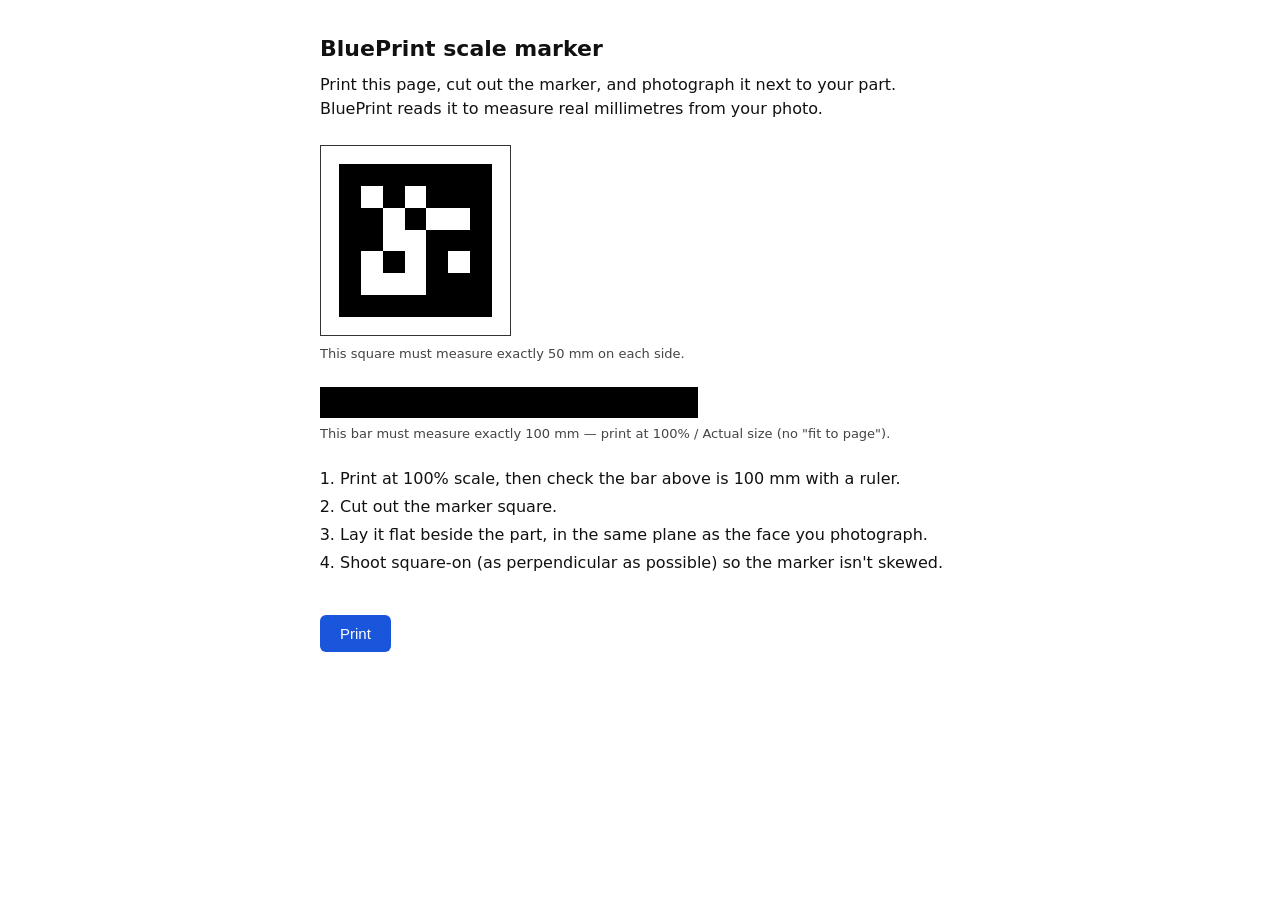
<file: templates/marker.html>
<!DOCTYPE html>
<html lang="en">
<head>
  <meta charset="utf-8">
  <meta name="viewport" content="width=device-width, initial-scale=1">
  <title>BluePrint scale marker</title>
  <style>
    body {
      font-family: system-ui, -apple-system, "Segoe UI", Roboto, sans-serif;
      color: #111;
      background: #fff;
      margin: 0;
      padding: 32px;
      line-height: 1.5;
    }
    .sheet { max-width: 640px; margin: 0 auto; }
    h1 { font-size: 22px; margin: 0 0 8px; }
    p { margin: 8px 0; }
    .marker {
      width: 50mm;
      height: 50mm;
      image-rendering: pixelated;
      border: 1px solid #333;
      display: block;
      margin: 24px 0 8px;
    }
    .caption { font-size: 13px; color: #444; margin: 0 0 24px; }
    .check-bar {
      width: 100mm;
      height: 8mm;
      background: #000;
    }
    .check-label { font-size: 13px; color: #444; margin: 6px 0 24px; }
    ol { padding-left: 20px; }
    li { margin: 4px 0; }
    button {
      margin-top: 24px;
      padding: 10px 20px;
      font-size: 15px;
      border: 0;
      border-radius: 6px;
      background: #1a56db;
      color: #fff;
      cursor: pointer;
    }
    @media print {
      button { display: none; }
      body { padding: 12mm; }
    }
  </style>
</head>
<body>
  <div class="sheet">
    <h1>BluePrint scale marker</h1>
    <p>Print this page, cut out the marker, and photograph it next to your part.
       BluePrint reads it to measure real millimetres from your photo.</p>

    <img class="marker" src="/static/img/aruco-0.png" alt="ArUco scale marker">
    <p class="caption">This square must measure exactly 50 mm on each side.</p>

    <div class="check-bar"></div>
    <p class="check-label">This bar must measure exactly 100 mm —
       print at 100% / Actual size (no "fit to page").</p>

    <ol>
      <li>Print at 100% scale, then check the bar above is 100 mm with a ruler.</li>
      <li>Cut out the marker square.</li>
      <li>Lay it flat beside the part, in the same plane as the face you photograph.</li>
      <li>Shoot square-on (as perpendicular as possible) so the marker isn't skewed.</li>
    </ol>

    <button onclick="window.print()">Print</button>
  </div>
</body>
</html>
</file>
